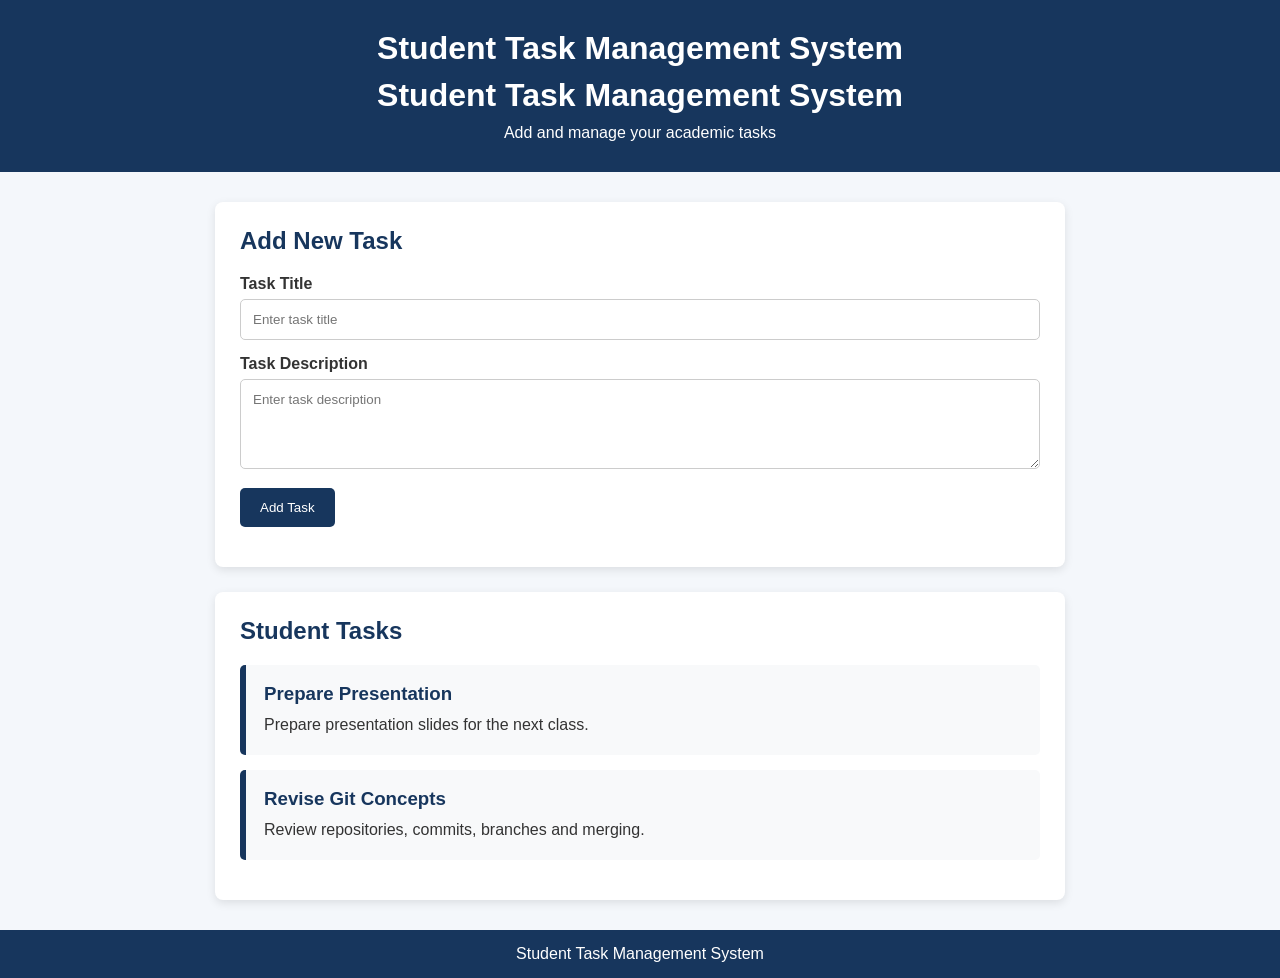
<file: src/main/webapp/index.html>
<!DOCTYPE html>
<html lang="en">
<head>
    <meta charset="UTF-8">
    <meta name="viewport" content="width=device-width, initial-scale=1.0">
    <title>Student Task Management System</title>
    <link rel="stylesheet" href="style.css">
</head>

<body>
    <header>
                <h1>Student Task Management System</h1>

        <h1>Student Task Management System</h1>
        <p>Add and manage your academic tasks</p>
    </header>

    <main class="container">
        <section class="task-form">
            <h2>Add New Task</h2>

            <form id="taskForm">
                <label for="taskTitle">Task Title</label>
                <input
                    type="text"
                    id="taskTitle"
                    placeholder="Enter task title"
                    required
                >

                <label for="taskDescription">Task Description</label>
                <textarea
                    id="taskDescription"
                    placeholder="Enter task description"
                    required
                ></textarea>

                <button type="submit">Add Task</button>
            </form>

            <p id="message"></p>
        </section>

        <section class="task-section">
            <h2>Student Tasks</h2>

            <div id="taskList">
               <!-- <article class="task-card">
                    <h3>Complete DevOps Assignment</h3>
                    <p>Complete the Git practical assignment before the deadline.</p>
                </article> -->

                <article class="task-card">
                    <h3>Prepare Presentation</h3>
                    <p>Prepare presentation slides for the next class.</p>
                </article>

                <article class="task-card">
                    <h3>Revise Git Concepts</h3>
                    <p>Review repositories, commits, branches and merging.</p>
                </article>
            </div>
        </section>
    </main>

    <footer>
        <p>Student Task Management System</p>
    </footer>

    <script src="script.js"></script>
</body>
</html>
</file>
<file: src/main/webapp/style.css>
* {
    margin: 0;
    padding: 0;
    box-sizing: border-box;
}

body {
    font-family: Arial, sans-serif;
    background-color: #f4f7fb;
    color: #333333;
}

header {
    background-color: #17365d;
    color: white;
    text-align: center;
    padding: 30px 15px;
}

header h1 {
    margin-bottom: 10px;
}

.container {
    width: 90%;
    max-width: 850px;
    margin: 30px auto;
}

.task-form,
.task-section {
    background-color: white;
    padding: 25px;
    margin-bottom: 25px;
    border-radius: 8px;
    box-shadow: 0 3px 10px rgba(0, 0, 0, 0.1);
}

h2 {
    color: #17365d;
    margin-bottom: 20px;
}

label {
    display: block;
    font-weight: bold;
    margin-bottom: 6px;
}

input,
textarea {
    width: 100%;
    padding: 12px;
    margin-bottom: 15px;
    border: 1px solid #cccccc;
    border-radius: 5px;
    font-family: Arial, sans-serif;
}

textarea {
    min-height: 90px;
    resize: vertical;
}

button {
    background-color: #17365d;
    color: white;
    border: none;
    padding: 12px 20px;
    border-radius: 5px;
    cursor: pointer;
}

button:hover {
    background-color: #24558a;
}

#message {
    margin-top: 15px;
    font-weight: bold;
}

.task-card {
    border-left: 6px solid #17365d;
    background-color: #f8f9fa;
    padding: 18px;
    margin-bottom: 15px;
    border-radius: 5px;
}

.task-card h3 {
    color: #17365d;
    margin-bottom: 8px;
}

.task-card p {
    line-height: 1.5;
}

footer {
    background-color: #17365d;
    color: white;
    text-align: center;
    padding: 15px;
}

@media (max-width: 600px) {
    .container {
        width: 95%;
    }

    header h1 {
        font-size: 24px;
    }
    .success-message {
    color: green;
    font-weight: bold;
}

.error-message {
    color: red;
    font-weight: bold;
}
}
</file>
